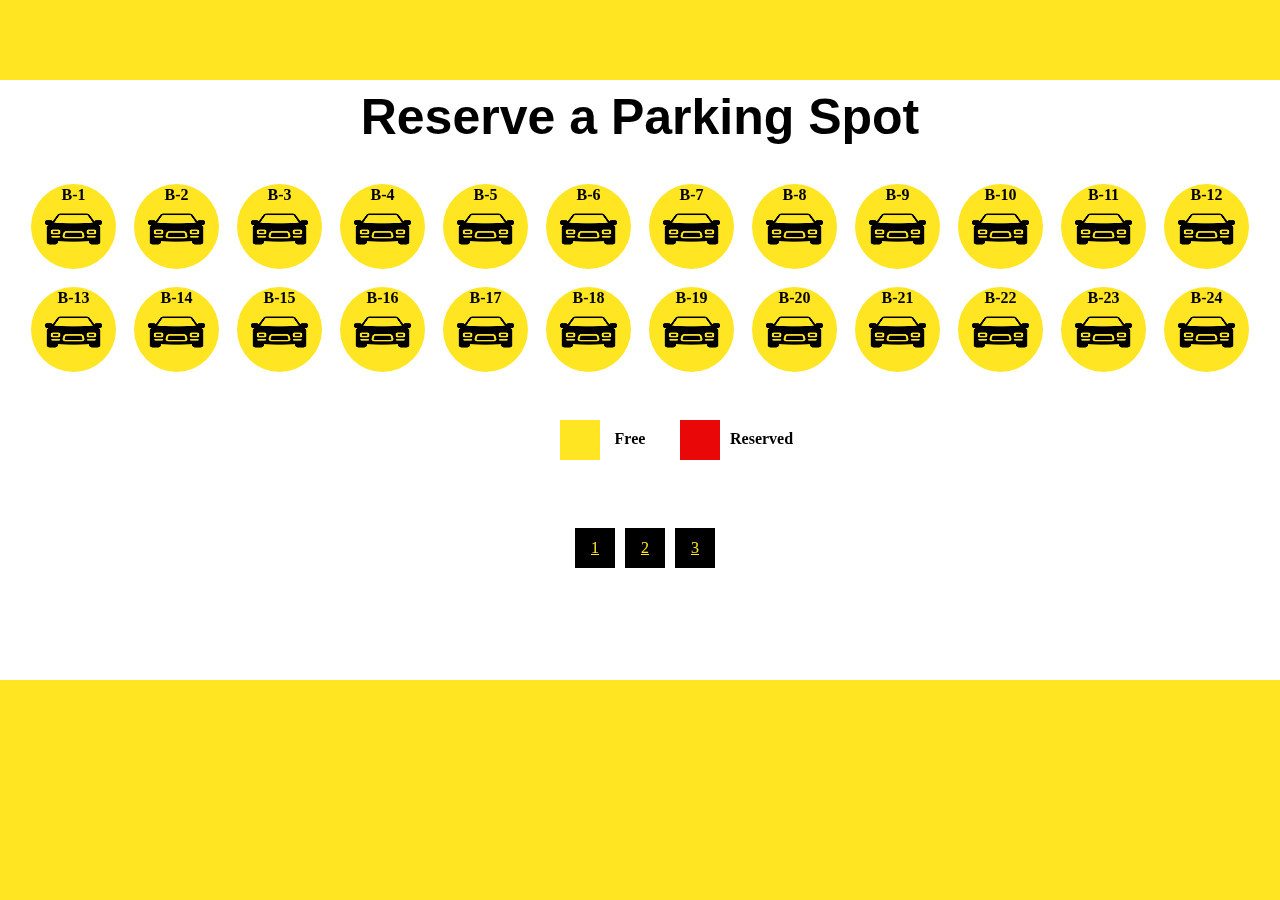
<file: web_project/Booking slot/2ndlot.html>
<!DOCTYPE html>
<html lang="en">
<head>
    <meta charset="UTF-8">
    <meta name="viewport" content="width=device-width, initial-scale=1.0">
    <title>Document</title>
    <link rel="stylesheet" href="booking.css">

</head>
<body>
<div class="background">

    
   <div class="container">
    <p class="header">
        Reserve a Parking Spot
    </p>
        <div class="slots">
        <div class="box"id="B-1">B-1<img src="Car.png"></div>
        <div class="box" id="B-2">B-2<img src="Car.png"></div>
        <div class="box"id="B-3">B-3<img src="Car.png"></div>
        <div class="box"id="B-4">B-4<img src="Car.png"></div>
        <div class="box"id="B-5">B-5<img src="Car.png"></div>
        <div class="box"id="B-6">B-6<img src="Car.png"></div>
        <div class="box"id="B-7">B-7<img src="Car.png"></div>
        <div class="box"id="B-8">B-8<img src="Car.png"></div>
        <div class="box"id="B-9">B-9<img src="Car.png"></div>
        <div class="box"id="B-10">B-10<img src="Car.png"></div>
        <div class="box"id="B-11">B-11<img src="Car.png"></div>
        <div class="box"id="B-12">B-12<img src="Car.png"></div>
        <div class="box"id="B-13">B-13<img src="Car.png"></div>
        <div class="box"id="B-14">B-14<img src="Car.png"></div>
        <div class="box"id="B-15">B-15<img src="Car.png"></div>
        <div class="box"id="B-16">B-16<img src="Car.png"></div>
        <div class="box"id="B-17">B-17<img src="Car.png"></div>
        <div class="box"id="B-18">B-18<img src="Car.png"></div>
        <div class="box"id="B-19">B-19<img src="Car.png"></div>
        <div class="box"id="B-20">B-20<img src="Car.png"></div>
        <div class="box"id="B-21">B-21<img src="Car.png"></div>
        <div class="box"id="B-22">B-22<img src="Car.png"></div>
        <div class="box"id="B-23">B-23<img src="Car.png"></div>
        <div class="box"id="B-24">B-24<img src="Car.png"></div>
        
        
        
        <div class="identify">
            <div class="reserve"><div class="txt1">Free</div></div>
            <div class="free"><div class="txt2">Reserved</div></div>
      </div>
       
      <div class="Navigation-page">
       
            <a href="booking.html">1</a>
            <a href="2ndlot.html">2</a>
            <a href="3rdlot.html">3</a>
        
        
      <!------Booking Section-->
        
    </div>

    <div class="booking-form" id="form">
       
        <div class="box1">
            <div class="boxheader">
                <div class="close"></div>
                <h2 class="book">
                    Booking
                </h2>
               
            </div> 
            <div class="box2">
                <h3>Slot address</h3>
                <h3 id="slotnum">B-01</h3>
            </div>
           
            <div class="box3">
                <h3>Arrive Before</h3>
                <input type="time" id="in-time">
                <h3>Arrive Before</h3>
                <input type="time" id="out-time">
                <h3>Vehicle Number</h3>
                <input type="text" id="vehiclenumber" placeholder="Wx-3456" readonly>
                <h3>Total</h3>
                <h3 id="total">Rs:500.00</h3>
            </div>   
               <button id="confirm" onclick="calculateFee()">Confirm</button>
        </div>
        
    </div> 
         

     </div>
</div>

</div>

<script src="Booking.js"></script>
</body>
</html>
</file>
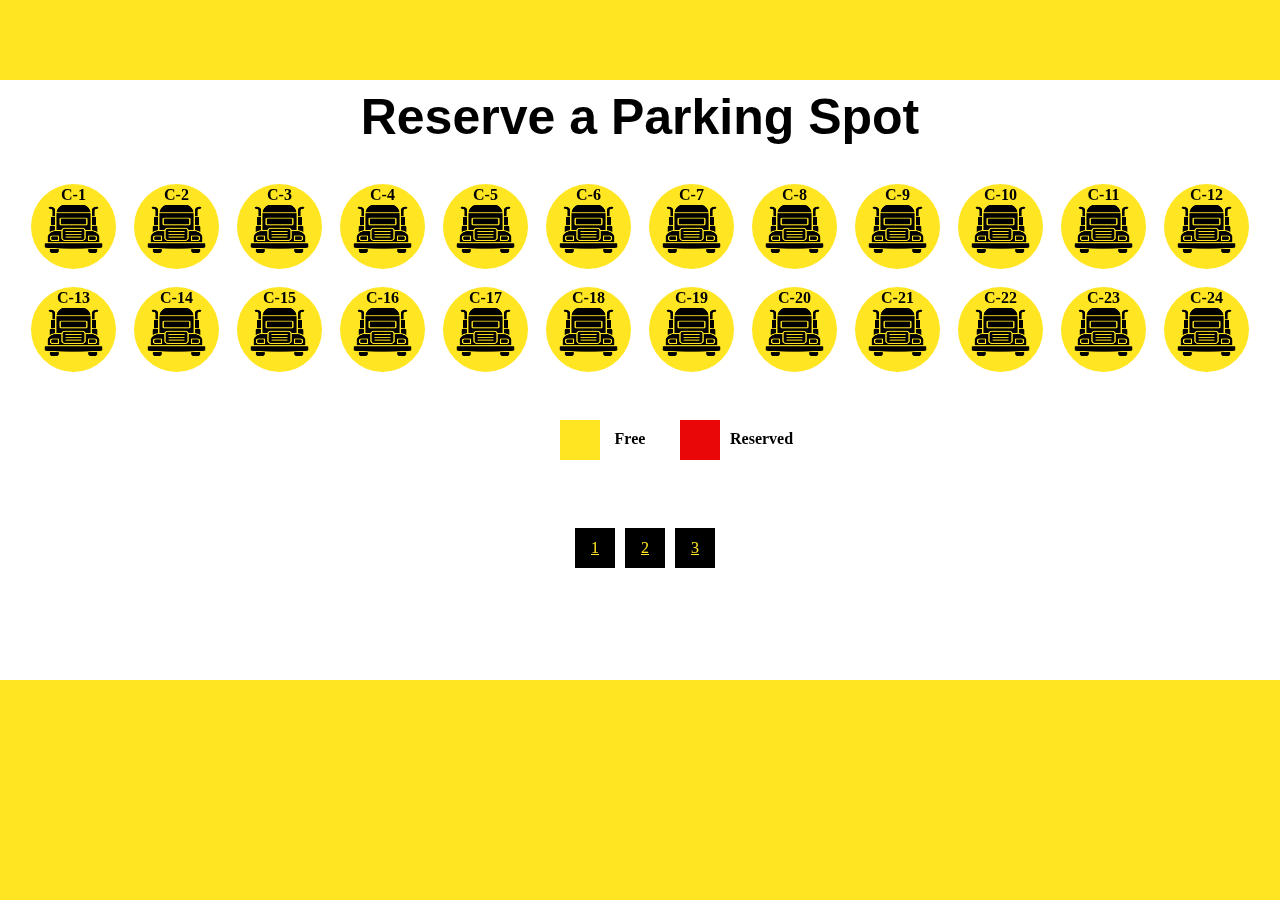
<file: web_project/Booking slot/3rdlot.html>
<!DOCTYPE html>
<html lang="en">
<head>
    <meta charset="UTF-8">
    <meta name="viewport" content="width=device-width, initial-scale=1.0">
    <title>Document</title>
    <link rel="stylesheet" href="booking.css">

</head>
<body>
<div class="background">

    
   <div class="container">
    <p class="header">
        Reserve a Parking Spot
    </p>
        <div class="slots">
        <div class="box"id="C-1">C-1<img src="truck.png"></div>
        <div class="box" id="C-2">C-2<img src="truck.png"></div>
        <div class="box"id="C-3">C-3<img src="truck.png"></div>
        <div class="box"id="C-4">C-4<img src="truck.png"></div>
        <div class="box"id="C-5">C-5<img src="truck.png"></div>
        <div class="box"id="C-6">C-6<img src="truck.png"></div>
        <div class="box"id="C-7">C-7<img src="truck.png"></div>
        <div class="box"id="C-8">C-8<img src="truck.png"></div>
        <div class="box"id="C-9">C-9<img src="truck.png"></div>
        <div class="box">C-10<img src="truck.png"></div>
        <div class="box">C-11<img src="truck.png"></div>
        <div class="box">C-12<img src="truck.png"></div>
        <div class="box">C-13<img src="truck.png"></div>
        <div class="box">C-14<img src="truck.png"></div>
        <div class="box">C-15<img src="truck.png"></div>
        <div class="box">C-16<img src="truck.png"></div>
        <div class="box">C-17<img src="truck.png"></div>
        <div class="box">C-18<img src="truck.png"></div>
        <div class="box">C-19<img src="truck.png"></div>
        <div class="box">C-20<img src="truck.png"></div>
        <div class="box">C-21<img src="truck.png"></div>
        <div class="box">C-22<img src="truck.png"></div>
        <div class="box">C-23<img src="truck.png"></div>
        <div class="box">C-24<img src="truck.png"></div>
        
        
        
        <div class="identify">
            <div class="reserve"><div class="txt1">Free</div></div>
            <div class="free"><div class="txt2">Reserved</div></div>
      </div>
       
      <div class="Navigation-page">
       
            <a href="booking.html">1</a>
            <a href="2ndlot.html">2</a>
            <a href="3rdlot.html">3</a>
        
        
      <!------Booking Section-->
        
    </div>

    <div class="booking-form" id="form">
       
        <div class="box1">
            <div class="boxheader">
                <div class="close"></div>
                <h2 class="book">
                    Booking
                </h2>
               
            </div> 
            <div class="box2">
                <h3>Slot address</h3>
                <h3 id="fee">Fee</h3>
            </div>
            <div class="defaultvalue">
                <h3 id="slotnum">A-01</h3>
                <h3>RS:500.00</h3>
            </div>
            <div class="box3">
                <h3>Arrive Before</h3>
                <input type="time" id="in-time">
                <h3>Arrive Before</h3>
                <input type="time" id="out-time">
                <h3>Vehicle Number</h3>
                <input type="text" id="vehiclenumber" placeholder="Wx-3456" readonly>
                <h3>Total</h3>
                <h3 id="total">Rs:500.00</h3>
            </div>   
               <button id="confirm" onclick="calculateFee()">Confirm</button>
        </div>
        
    </div> 
         

     </div>
</div>

</div>

<script src="Booking.js"></script>
</body>
</html>
</file>
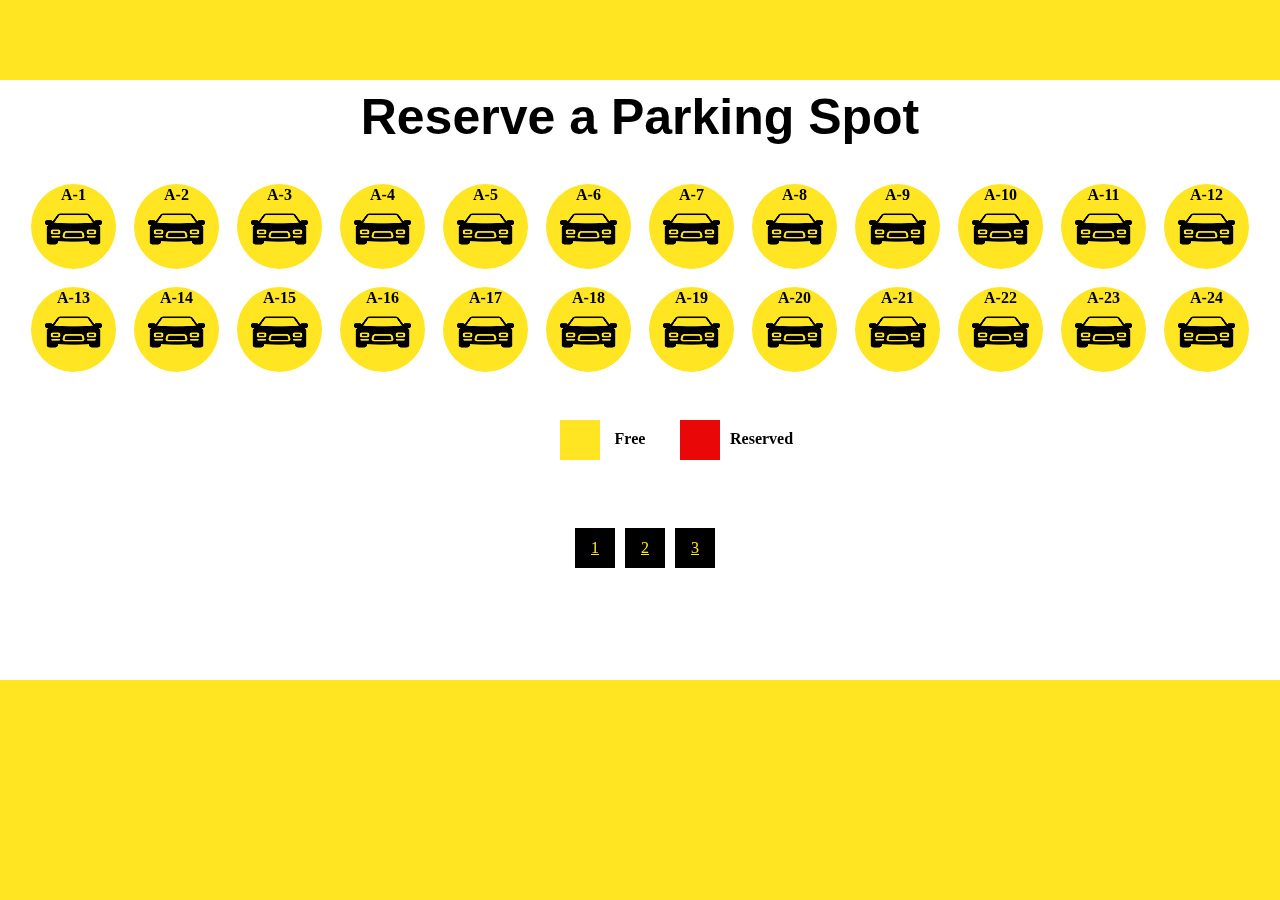
<file: web_project/Booking slot/booking.html>
<!DOCTYPE html>
<html lang="en">
<head>
    <meta charset="UTF-8">
    <meta name="viewport" content="width=device-width, initial-scale=1.0">
    <title>Document</title>
    <link rel="stylesheet" href="booking.css">

</head>
<body>
<div class="background">

    
   <div class="container">
    <p class="header">
        Reserve a Parking Spot
    </p>
        <div class="slots">
        <div class="box"id="A-1">A-1<img src="Car.png"></div>
        <div class="box" id="A-2">A-2<img src="Car.png"></div>
        <div class="box"id="A-3">A-3<img src="Car.png"></div>
        <div class="box"id="A-4">A-4<img src="Car.png"></div>
        <div class="box"id="A-5">A-5<img src="Car.png"></div>
        <div class="box"id="A-6">A-6<img src="Car.png"></div>
        <div class="box"id="A-7">A-7<img src="Car.png"></div>
        <div class="box"id="A-8">A-8<img src="Car.png"></div>
        <div class="box"id="A-9">A-9<img src="Car.png"></div>
        <div class="box"id="A-10">A-10<img src="Car.png"></div>
        <div class="box"id="A-11">A-11<img src="Car.png"></div>
        <div class="box"id="A-12">A-12<img src="Car.png"></div>
        <div class="box"id="A-13">A-13<img src="Car.png"></div>
        <div class="box"id="A-14">A-14<img src="Car.png"></div>
        <div class="box"id="A-15">A-15<img src="Car.png"></div>
        <div class="box"id="A-16">A-16<img src="Car.png"></div>
        <div class="box"id="A-17">A-17<img src="Car.png"></div>
        <div class="box"id="A-18">A-18<img src="Car.png"></div>
        <div class="box"id="A-19">A-19<img src="Car.png"></div>
        <div class="box"id="A-20">A-20<img src="Car.png"></div>
        <div class="box"id="A-21">A-21<img src="Car.png"></div>
        <div class="box"id="A-22">A-22<img src="Car.png"></div>
        <div class="box"id="A-23">A-23<img src="Car.png"></div>
        <div class="box"id="A-24">A-24<img src="Car.png"></div>
        
        
        
        <div class="identify">
            <div class="reserve"><div class="txt1">Free</div></div>
            <div class="free"><div class="txt2">Reserved</div></div>
      </div>
       
      <div class="Navigation-page">
       
            <a href="Booking.html">1</a>
            <a href="2ndlot.html">2</a>
            <a href="3rdlot.html">3</a>
           
        
        
      <!------Booking Section-->
        
    </div>

    <div class="booking-form" id="form">
       
        <div class="box1">
            <div class="boxheader">
                <div class="close"></div>
                <h2 class="book">
                    Booking
                </h2>
               
            </div> 
            <div class="box2">
                <h3>Slot address</h3>
                <h3 id="slotnum">A-01</h3>
            </div>
            
            <div class="box3">
                <h3>Arrive Before</h3>
                <input type="time" id="in-time">
                <h3>Arrive Before</h3>
                <input type="time" id="out-time">
                <h3>Vehicle Number</h3>
                <input type="text" id="vehiclenumber" placeholder="Wx-3456" readonly>
                <h3>Total</h3>
                <h3 id="total">Rs:500.00</h3>
            </div>   
               <button id="confirm" value="confirm" >Confirm</button>
        </div>
        
    </div> 
         

     </div>
</div>

</div>

<script src="Booking.js"></script>
</body>
</html>
</file>
<file: web_project/Booking slot/booking.css>
:root {
    background: #ffe522;
    color:black ;
  }


*{
    margin: 0;
    padding: 0;
box-sizing: border-box;

}


.container{
    width: 100%;
    height: 600px;
   /* background-image: url(background.jpg);*/
    background-position: center;
    background-size: cover;
background-color: #ffff;
  
    
}


.header{
    font-family: Arial, Helvetica, sans-serif;
    font-size: 50px;
    /*border: 1px solid red;*/
    text-align: center;
    padding: 8px;
    font-weight: 700;
   /* background-color: rgba(255, 229, 35, 1);*/
    color: var(--);
   margin-top: 80px;
backdrop-filter: blur(10px);

}



.slots{
    width: 100%;
    height: 400px;
    padding: 30px;
   /* border: 1px solid blue;*/
    display: flex;
    gap: 18px ;
    justify-content: center;
    flex-wrap: wrap;
  cursor: pointer;
  backdrop-filter: blur(4px);
    
}




.box{
    width: 85px;
    height: 85px;
 background-color: #ffe522;

    text-align: center;
   font-weight: 700;
   padding: 2px;
   border-radius: 50%;
    
}
.box:hover{
    scale: 1.1;
}
.box img{
    width: 65px;
    height: 50px; 
    

}

.identify{
    display: flex;
    gap: 80px;
    margin-top: 30px;
    color: black;
    

}
.identify .reserve{
    width: 40px;
    height: 40px;
    background-color:#ffe522;
   
}

.free{
    width: 40px;
    height: 40px;
    background-color: rgb(233, 7, 7);
}

.identify .txt1,.txt2{
    text-align: center;
font-weight: 700;
position: relative;
left: 50px;
top: 10px;

}
.Navigation-page{
    
    width: 100%;
    height: 50px;
    margin-top: 50px;
    display: flex;
    justify-content: center;
    flex-direction: row;
}

.Navigation-page  a{
  width: 40px;
  height: 40px;
  display: flex;
  align-items: center;
  justify-content: center;
  background-color: black;
  margin-left: 10px;
  color:#ffe522 ;



}


  /*Booking form start */
.booking-form{
    padding: 20px;
    position: relative;
    top: -460px;
    
}

#form{
    display: none;
}


  .box1{
    width: 420px;
    height: 420px;
    background-color: white;
    border-radius: 20px;
border: 1px solid black;
box-shadow: 10px 10px 10px  ;
}
 
.boxheader{
    text-align: center;
    font-size: 25px;
    padding: 10px;
}

.box2{
    width: 100%;
    height: 30px;
   display: flex;
   justify-content: space-around;
   margin-top: 20px;
}
#fee{
    margin-right: 40px;
}
.box2 h3{
    margin-right: 53px;
}

.box3{
    width: 100%;
    height: 250px;
   /*border: 1px solid blue;*/
    margin-top: 10px;
    padding: 40px;
   position: relative;
   top: -30px;
}

.box3 input,#total{
position: relative;
left: 190px;
top: -25px;
padding: 5px;
border-radius: 5px;
border-color: none;
width: 140px;
background: transparent;
}

.box3 #vehiclenumber{
width: 140px;
}

#confirm{
   
    display: flex;
    justify-content: center;
    padding: 13px;
    width: 190px;
     color: Black;
    margin: 0 auto;
    background-color: #ffe522;
    border-radius: 17px;
    font-size: 19px;
    cursor: pointer;
    font-weight: 700;
    position: relative;
    top: -30px;
}
</file>
